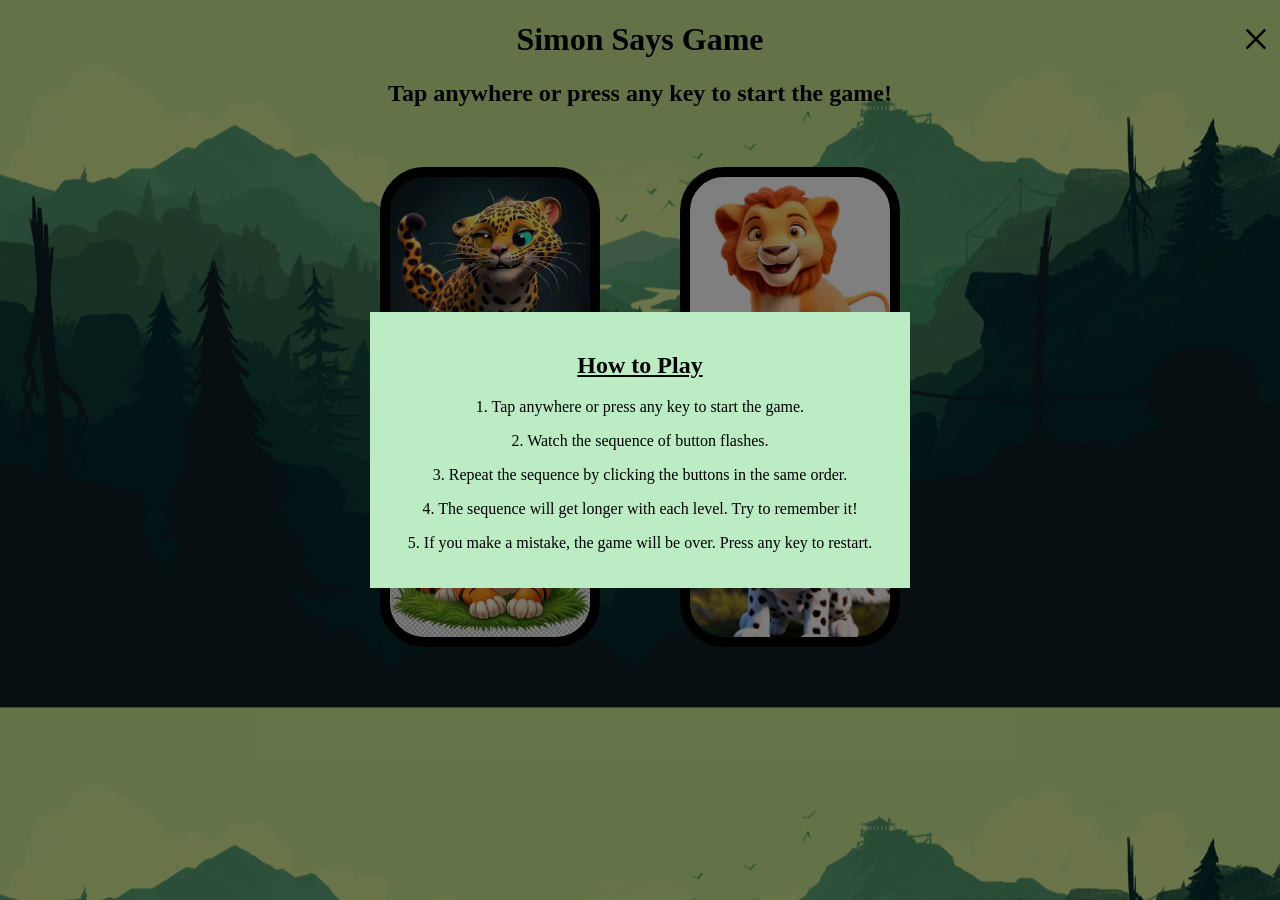
<file: index.html>
<!DOCTYPE html>
<html lang="en">
<head>
    <meta charset="UTF-8">
    <meta name="viewport" content="width=device-width, initial-scale=1.0">
    <title>Document</title>
    <link rel="stylesheet" href="Simon.css"/>
    
   
</head>

<body>
  <h1><b>Simon Says Game</b></h1>
  
  <h2><b>Tap anywhere or press any key to start the game! </b> </h2>

 
  <div class ="btn-container">
    <div class="line-one">
      <div class="btn leopard" id="leopard" type="button">
        <div class="overlay"></div>
       </div>
      <div class = "btn tiger" id="tiger"  type="button">
        <div class="overlay"></div>
       </div>
   </div>
    <div class="line-two">
      <div class="btn lion" id="lion"  type="button"> 
        <div class="overlay"></div>
      </div>
     <div class="btn cheetah" id="cheetah"  type="button">
        <div class="overlay"></div>
     </div>
   </div>
  </div>

  <!-- Popup container -->
  <div id="popup" class="popup">
    <div class="popup-content">
      <span class="close-btn"> &times; </span> 
      <h2><u>How to Play</u></h2> 
      <p>1. Tap anywhere or press any key to start the game.</p>
      <p>2. Watch the sequence of button flashes.</p>
      <p>3. Repeat the sequence by clicking the buttons in the same order.</p>
      <p>4. The sequence will get longer with each level. Try to remember it!</p>
      <p>5. If you make a mistake, the game will be over. Press any key to restart.</p>
    </div>
  </div>
    
  <script src="Simon.js"></script>
  
    
    
</body>
</html>
</file>
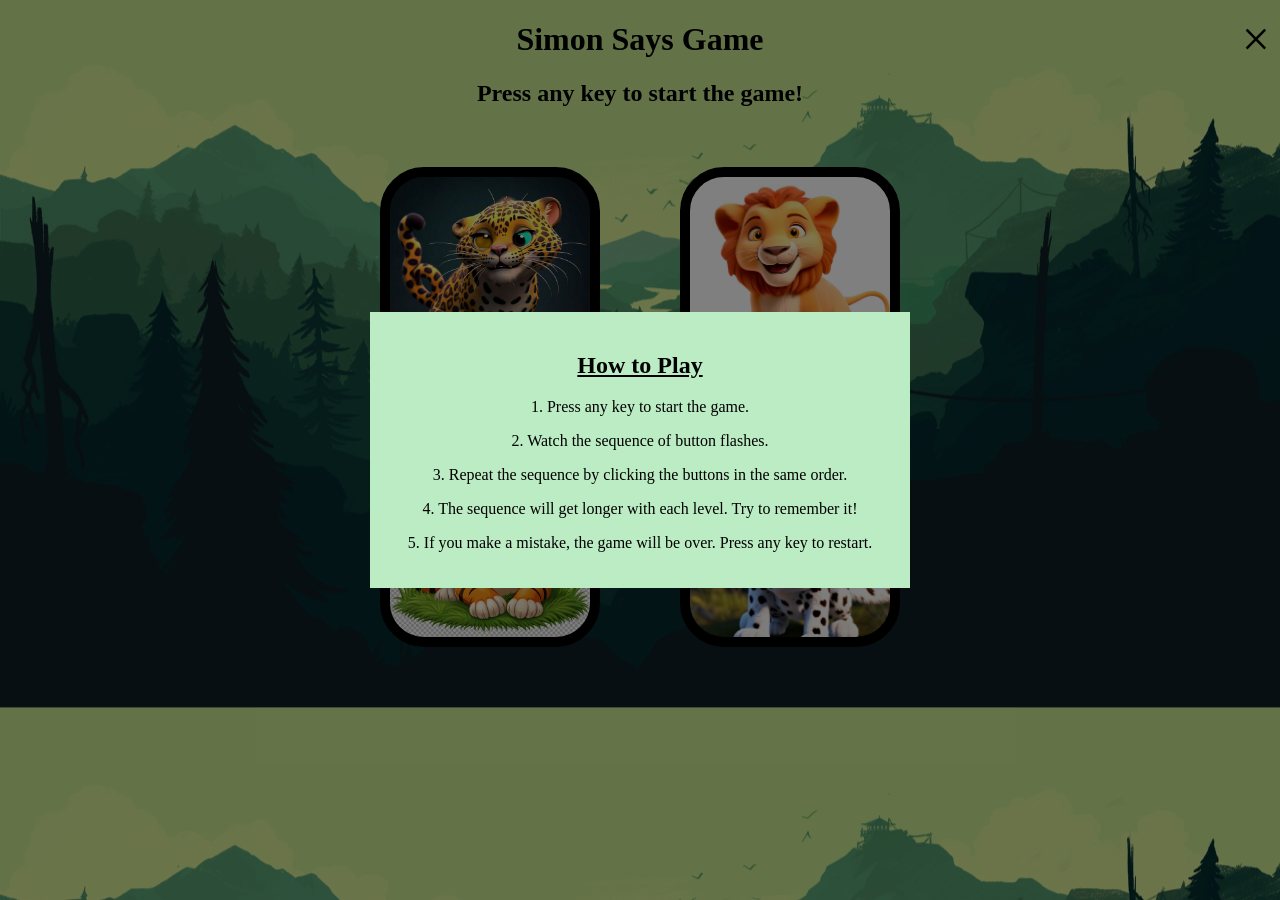
<file: Simon.html>
<!DOCTYPE html>
<html lang="en">
<head>
    <meta charset="UTF-8">
    <meta name="viewport" content="width=device-width, initial-scale=1.0">
    <title>Document</title>
    <link rel="stylesheet" href="Simon.css"/>
    
   
</head>

<body>
  <h1><b>Simon Says Game</b></h1>
  
  <h2><b>Press any key to start the game!</b> </h2>

 
  <div class ="btn-container">
    <div class="line-one">
      <div class="btn leopard" id="leopard" type="button">
        <div class="overlay"></div>
       </div>
      <div class = "btn tiger" id="tiger"  type="button">
        <div class="overlay"></div>
       </div>
   </div>
    <div class="line-two">
      <div class="btn lion" id="lion"  type="button"> 
        <div class="overlay"></div>
      </div>
     <div class="btn cheetah" id="cheetah"  type="button">
        <div class="overlay"></div>
     </div>
   </div>
  </div>

  <!-- Popup container -->
  <div id="popup" class="popup">
    <div class="popup-content">
      <span class="close-btn"> &times; </span> 
      <h2><u>How to Play</u></h2> 
      <p>1. Press any key to start the game.</p>
      <p>2. Watch the sequence of button flashes.</p>
      <p>3. Repeat the sequence by clicking the buttons in the same order.</p>
      <p>4. The sequence will get longer with each level. Try to remember it!</p>
      <p>5. If you make a mistake, the game will be over. Press any key to restart.</p>
    </div>
  </div>
    
  <script src="Simon.js"></script>
  
    
    
</body>
</html>
</file>
<file: Simon.css>
body{
    text-align: center;
    background-size: cover;
    background-position: center;
    background-image: Url("sound-images/theme3.jpg");
}
.btn{
    height: 200px;
    width: 200px ;
    border-radius: 20%;
    border: 10px solid black;
    margin:2.5rem;
    background-size: cover;
    background-position: center;
    position: relative;
    overflow: hidden;
}
.btn-container{
    display: flex;
    justify-content: center;
    font-size: 2rem;
    color:black;
}

.leopard{
    background-image: url("sound-images/leopard.jpg");
}
.tiger{
    background-image: url("sound-images/tiger.avif");
}

.lion{
   background-image: url("sound-images/lion.avif");
}
.cheetah{
    background-image: url("sound-images/cheetah.jpg");
}
.flash{
    background-color: white;
}
.userflash{
    background-color: green;
} 
.wrongflash {
    background-color: red;
}


/* Overlay for Flash Effect */
.overlay {
    position: absolute;
    top: 0;
    left: 0;
    right: 0;
    bottom: 0;
    background-color: white; /* Adjust as needed */
    opacity: 0;
    transition: opacity 0.25s ease;
}

/* Flash Effect */
.flash .overlay {
    opacity: 0.7;
}

.userflash .overlay {
    background-color: green;
    opacity: 0.7;
}

.wrongflash .overlay {
    background-color: red;
    opacity: 0.7;
}

/* Popup styles */
.popup {
    display: none;
    position: fixed;
    top: 0;
    left: 0;
    width: 100%;
    height: 100%;
    border-radius: solid black 50%;
    background-color: rgba(0, 0, 0, 0.5);
    justify-content: center;
    align-items: center;
}

.popup-content {
    background-color: rgb(188, 236, 196);
    padding: 20px;
    text-align: center;
    width: 80%;
    max-width: 500px;
}

.close-btn {
    position: absolute;
    top: 10px;
    right: 10px;
    font-size: 50px;
    cursor: pointer;
}

@media (max-width: 600px){
    .btn{
        height: 30vw;
        width: 30vw;
        margin: 0.7rem;
    }

    h1{
        font-size: 1.8rem;
    }

    h2{
        font-size: 1.2rem;
    }
}
</file>
